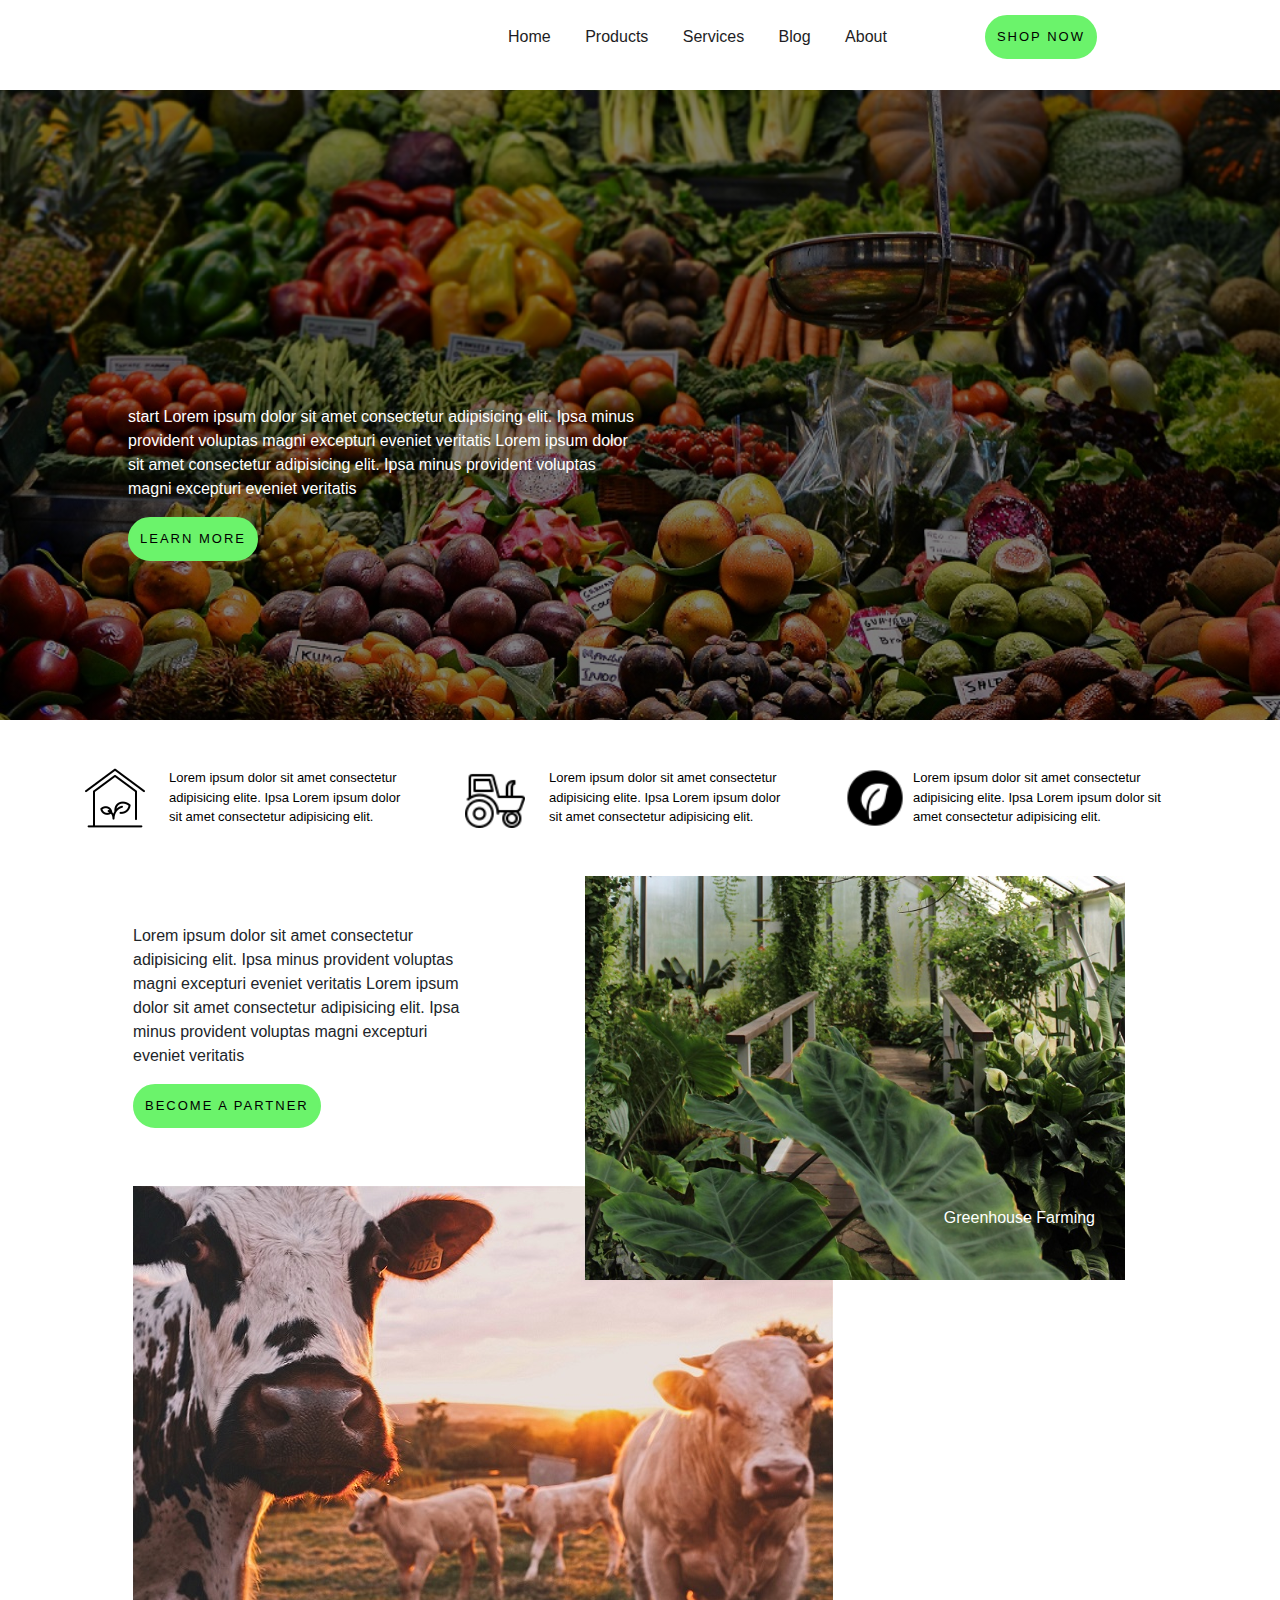
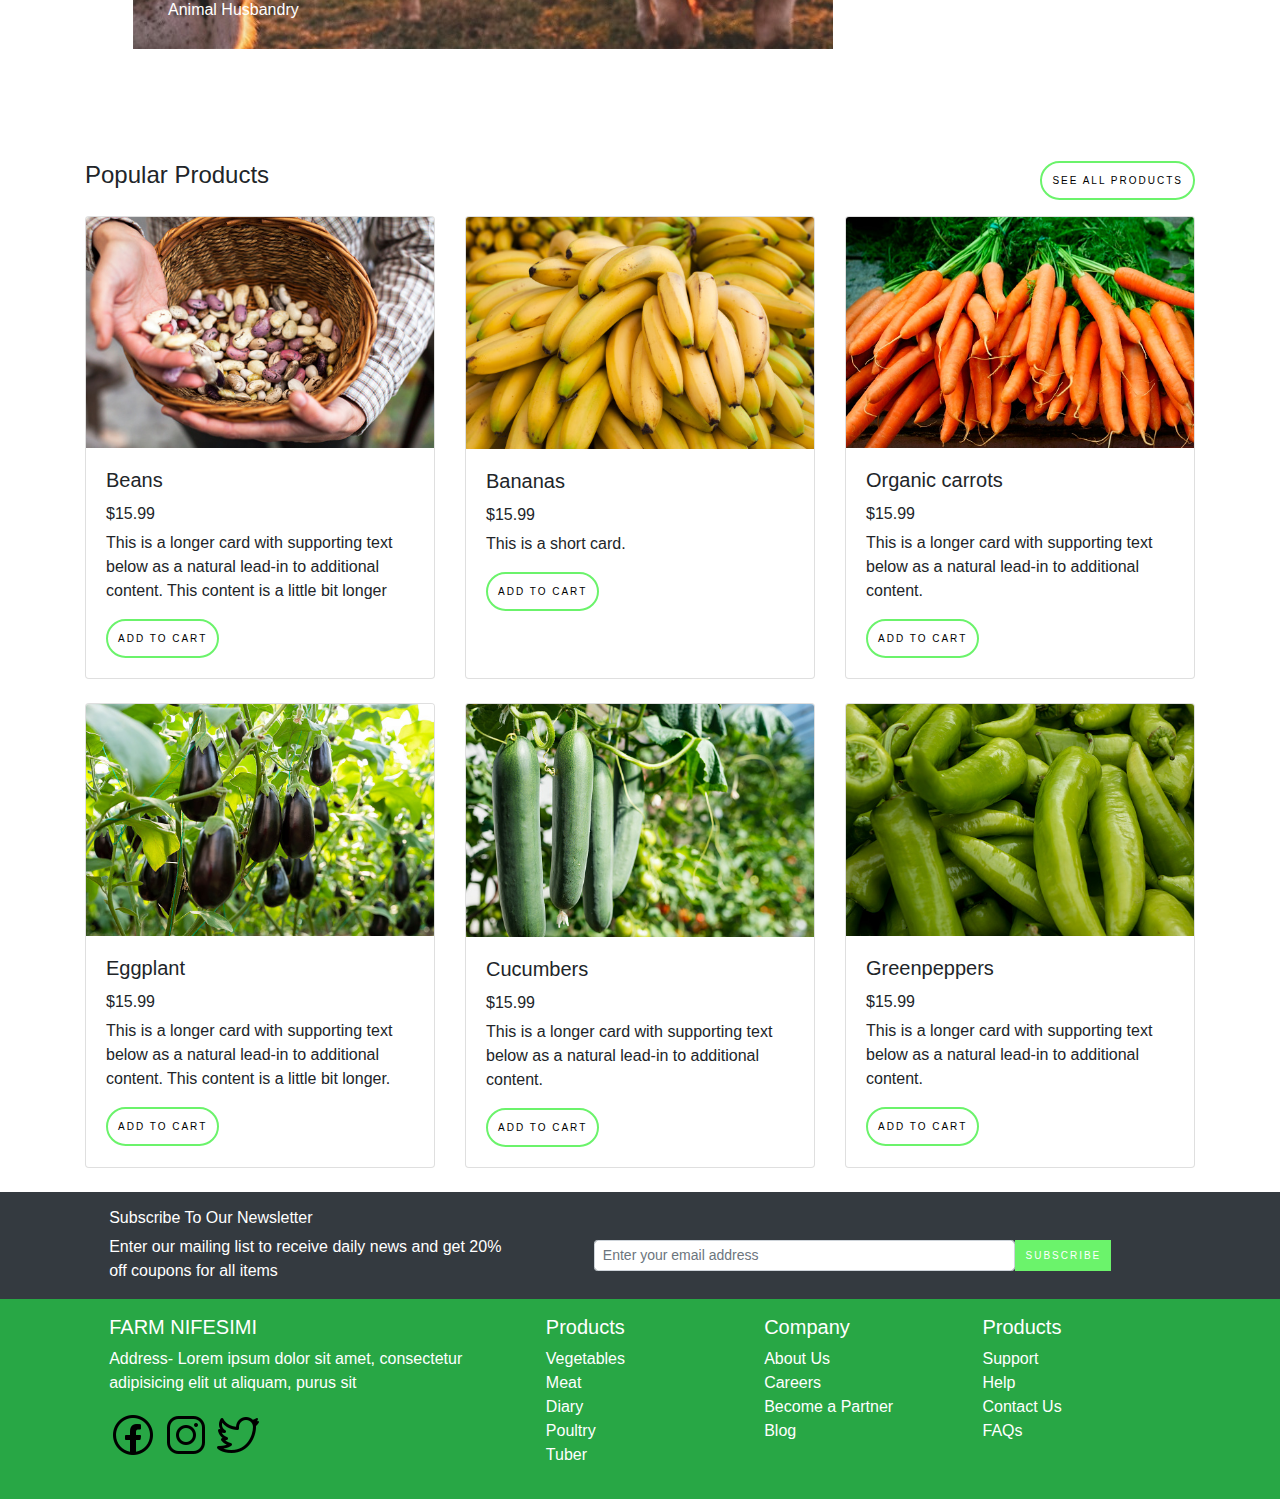
<file: index.html>
<!DOCTYPE html>
<html lang="en">

<head>
    <meta charset="UTF-8">
    <meta http-equiv="X-UA-Compatible" content="IE=edge">
    <meta name="viewport" content="width=device-width, initial-scale=1.0">
    <link href='https://unpkg.com/boxicons@2.1.2/css/boxicons.min.css' rel='stylesheet'>
    <link rel="stylesheet" href="https://use.fontawesome.com/releases/v5.7.1/css/all.css">
    <link rel="stylesheet" href="css/bootstrap.min.css">
    <link rel="stylesheet" href="style.css">
    <title>FARMWEBSITE BY NIFE</title>
</head>

<body>
    <div class="container">
        <div class="header">
            <nav>
                <h2><span> FARM INYANG.</span></h2>
                <ul>
                    <li><a href="index.html">Home</a></li>
                    <li><a href="products.html">Products</a></li>
                    <li><a href="#">Services</a></li>
                    <li><a href="#">Blog</a></li>
                    <li><a href="#">About</a></li>
                </ul>
                <span><a href="products.html" class="button">Shop Now</a></span>
            </nav>
            
        </div>
        
    </div>
    <div class="container-fluid mx-0 px-0">
        <div class="hero-image ">
            <!-- <span class="hero-image"></span> -->
            <!-- <img src="img/header22.jpg"> -->
            <div class="hero-text">
                <p>start Lorem ipsum dolor sit amet consectetur adipisicing elit.
                    Ipsa minus provident voluptas magni excepturi eveniet veritatis
                    Lorem ipsum dolor sit amet consectetur adipisicing elit.
                    Ipsa minus provident voluptas magni excepturi eveniet veritatis
                </p>
                <button class="button">Learn More</button>
            </div>
        </div>
    </div>






    <div class="container">
        <div class="row my-sm-5">
            <div class="col d-flex">
                <img class="img-fluid d-block" src="img/icons8-greenhouse-60.png">
                <a href="#" class="text-left mx-4 custom___link">Lorem ipsum dolor sit amet
                    consectetur adipisicing
                    elite.
                    Ipsa Lorem ipsum dolor sit amet consectetur adipisicing elit.
                </a>
            </div>
            <div class="col d-flex">
                <img class="img-fluid" src="img/icons8-tractor-50.png" alt="">
                <a href="#" class="text-left mx-4 custom___link">Lorem ipsum dolor sit amet
                    consectetur adipisicing
                    elite.
                    Ipsa Lorem ipsum dolor sit amet consectetur adipisicing elit.
                </a>
            </div>
            <div class="col d-flex">
                <img class="img-fluid" src="img/icons8-organic-food-50.png" alt="">
                <a href="#" class="custom___link mx-2 text-left"> Lorem ipsum dolor sit amet
                    consectetur adipisicing
                    elite.
                    Ipsa Lorem ipsum dolor sit amet consectetur adipisicing elit.
                </a>
            </div>
        </div>

        <div class="row">
            <div class="col-4 my-5 mx-5">
                <p>Lorem ipsum dolor sit amet consectetur adipisicing elit.
                    Ipsa minus provident voluptas magni excepturi eveniet veritatis
                    Lorem ipsum dolor sit amet consectetur adipisicing elit.
                    Ipsa minus provident voluptas magni excepturi eveniet veritatis
                </p>
                <button class="button">Become a Partner</button>
                <div class="cattle">
                    <img class="my-5" src="img/stijn-te-strake-UdhpcfImQ9Y-unsplash.jpeg">
                    <a href="#" class="img-text-1">Animal Husbandry</a>
                </div>
            </div>
            <div class="col-6 mx-4">
                <img class="img-fluid max-width= 100%" src="img/original.jpg">
                <a href="#" class="img-text">Greenhouse Farming</a>
            </div>
        </div>

        <div class="row justify-content-between my-3">
            <div class="col">
                <h4>Popular Products</h4>
            </div>
            <div class="col">
                <a href="products.html"><button class="btn float-right">See All Products</button></a>
            </div>
        </div>

        <div class="row row-cols-1 row-cols-md-3">
            <div class="col mb-4">
                <div class="card h-100">
                    <img src="img/beans.jpg" class="card-img-top" alt="...">
                    <div class="card-body">
                        <h5 class="card-title">Beans</h5>
                        <h6>$15.99</h6>
                        <p class="card-text">This is a longer card with supporting text below as a natural lead-in to
                            additional content. This content is a little bit longer
                        </p>
                        <a href="#" class="btn">add to cart</a>
                    </div>
                </div>
            </div>
            <div class="col mb-4">
                <div class="card h-100">
                    <img src="img/bananas.jpg" class="card-img-top" alt="...">
                    <div class="card-body">
                        <h5 class="card-title">Bananas</h5>
                        <h6>$15.99</h6>
                        <p class="card-text">This is a short card.</p>
                        <a href="#" class="btn">add to cart</a>
                    </div>
                </div>
            </div>
            <div class="col mb-4">
                <div class="card h-100">
                    <img src="img/carrots.jpg" class="card-img-top" alt="...">
                    <div class="card-body">
                        <h5 class="card-title">Organic carrots</h5>
                        <h6>$15.99</h6>
                        <p class="card-text">This is a longer card with supporting text below as a natural lead-in to
                            additional content.
                        </p>
                        <a href="#" class="btn">add to cart</a>
                    </div>
                </div>
            </div>
            <div class="col mb-4">
                <div class="card h-100">
                    <img src="img/eggplant.jpg" class="card-img-top" alt="...">
                    <div class="card-body">
                        <h5 class="card-title">Eggplant</h5>
                        <h6>$15.99</h6>
                        <p class="card-text">This is a longer card with supporting text below as a natural lead-in to
                            additional content. This content is a little bit longer.
                        </p>
                        <a href="#" class="btn">add to cart</a>
                    </div>
                </div>
            </div>
            <div class="col mb-4">
                <div class="card h-100">
                    <img src="img/cucumbers.jpg" class="card-img-top" alt="...">
                    <div class="card-body">
                        <h5 class="card-title">Cucumbers</h5>
                        <h6>$15.99</h6>
                        <p class="card-text">This is a longer card with supporting text below as a natural lead-in to
                            additional content.
                        </p>
                        <a href="#" class="btn">add to cart</a>
                    </div>
                </div>
            </div>
            <div class="col mb-4">
                <div class="card h-100">
                    <img src="img/greenpepper.jpg" class="card-img-top" alt="...">
                    <div class="card-body">
                        <h5 class="card-title">Greenpeppers</h5>
                        <h6>$15.99</h6>
                        <p class="card-text">This is a longer card with supporting text below as a natural lead-in to
                            additional content.
                        </p>
                        <a href="#" class="btn">add to cart</a>
                    </div>
                </div>
            </div>
        </div>



    </div>


    <div class="container-flex bg-dark">
        <div class="footer">
            <div class="row justify-content-center">
                <!--<div class="footer-email-form">
                    <input type="email" placeholder="Enter your email address" id="footer-email">
                    <input type="submit" value="Subscribe" id="footer-email-btn">
                </div>-->

                <div class="col-4 footer-content mt-3 ml-5 d-block">

                    <h6><span>Subscribe To Our Newsletter</span></h6>
                    <p class="footer">Enter our mailing list to receive daily news and get 20% off coupons for all items
                    </p>

                </div>

                <div class="col-4 mt-5 ml-5 pr-0 d-flex footer-form">
                    <input class="form-control form-control-sm" type="emai" placeholder="Enter your email address">

                </div>
                <div class="col-2 mt-5 ml-0 pl-0">
                    <a href="#" class="butt">Subscribe</a>
                </div>
            </div>

        </div>


    </div>


    <div class="container-flex bg-success">
        <div class="final-footer">
            <div class="row justify-content-center">
                <div class="col-4 my-3">
                    <h5>FARM NIFESIMI</h5>
                    <p>Address- Lorem ipsum dolor sit amet, consectetur adipisicing elit ut aliquam, purus sit</p>
                    <div class="socials">
                        <a href=""><img src="img/icons8-facebook-48.png" alt=""></a>
                        <a href=""><img src="img/icons8-instagram-48.png" alt=""></a>
                        <a href=""><img src="img/icons8-twitter-48.png" alt=""></a>
                    </div>

                </div>
                <div class="futter col-2 my-3">
                    <h5>Products</h5>
                    <ul>
                        <li>Vegetables</li>
                        <li>Meat</li>
                        <li>Diary</li>
                        <li>Poultry</li>
                        <li>Tuber</li>
                    </ul>
                </div>
                <div class="futter col-2 my-3">
                    <h5>Company</h5>
                    <ul>
                        <li>About Us</li>
                        <li>Careers</li>
                        <li>Become a Partner</li>
                        <li>Blog</li>
                    </ul>
                </div>
                <div class="futter col-2 my-3">
                    <h5>Products</h5>
                    <ul>
                        <li>Support</li>
                        <li>Help</li>
                        <li>Contact Us</li>
                        <li>FAQs</li>
                    </ul>
                </div>
            </div>
        </div>
    </div>

    <script src="js/jquery.min.js"></script>
    <script src="js/bootstrap.bundle.min.js"></script>
    <!-- <link rel="stylesheet" href="js/jquery.min.js"> -->
    <!-- <link rel="stylesheet" href="js/bootstrap.bundle.min.js"> -->
</body>

</html>
</file>
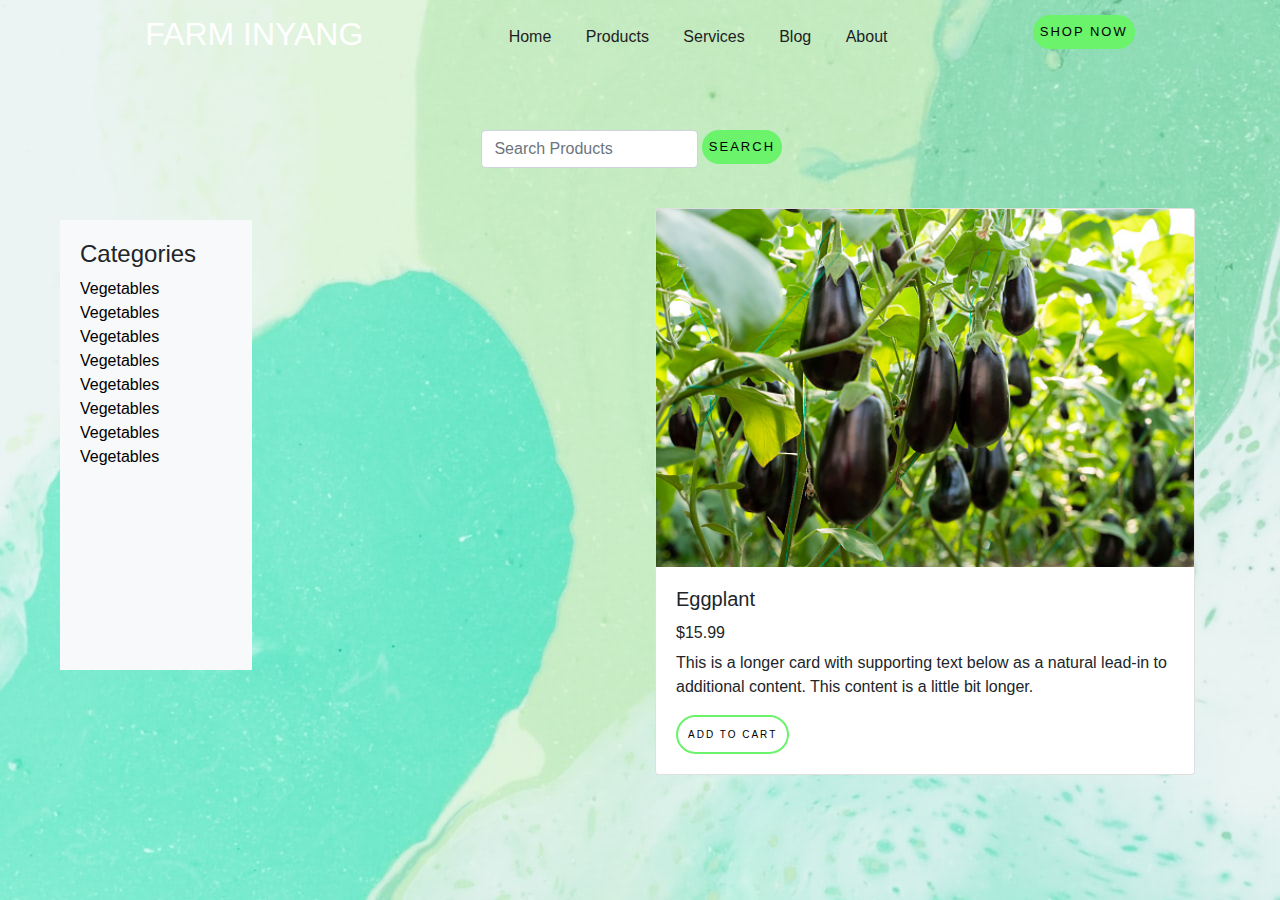
<file: products.html>
<!DOCTYPE html>
<html lang="en">

<head>
    <meta charset="UTF-8">
    <meta http-equiv="X-UA-Compatible" content="IE=edge">
    <meta name="viewport" content="width=device-width, initial-scale=1.0">
    <link href='https://unpkg.com/boxicons@2.1.2/css/boxicons.min.css' rel='stylesheet'>
    <link rel="stylesheet" href="https://use.fontawesome.com/releases/v5.7.1/css/all.css">
    <link rel="stylesheet" href="css/bootstrap.min.css">
    <link rel="stylesheet" href="style.css">
    <title>Products</title>
</head>

<body background="img/pawel-czerwinski-cx90ak4WBFQ-unsplash.jpg">
    <div class="header">
        <nav>
            <h2><span> FARM INYANG</span></h2>
            <ul>
                <li><a href="index.html">Home</a></li>
                <li><a href="products.html">Products</a></li>
                <li><a href="#">Services</a></li>
                <li><a href="#">Blog</a></li>
                <li><a href="#">About</a></li>
            </ul>
            <a href="products.html" class="button-1">Shop Now</a>
        </nav>
    </div>
    <div class="search my-3 d-flex justify-content-center">
        <div class="row">
            <div class="col-8 my-4 pr-0 float-left">
                <input class="form-control" type="text" placeholder="Search Products">
            </div>
            <div class="col-4 my-4 pl-1">
                <a href="#" class="button-1">Search</a>

            </div>
        </div>
    </div>


    <div class="container">
        <div class="row">
            <div class="col">
                <div class="sidebar bg-light">
                    <ul>
                        <li>
                            <h4>Categories</h4>
                        </li>
                        <li><a href="">Vegetables</a></li>
                        <li><a href="">Vegetables</a></li>
                        <li><a href="">Vegetables</a></li>
                        <li><a href="">Vegetables</a></li>
                        <li><a href="">Vegetables</a></li>
                        <li><a href="">Vegetables</a></li>
                        <li><a href="">Vegetables</a></li>
                        <li><a href="">Vegetables</a></li>
                    </ul>
                </div>
            </div>

            <div class="col">
                <div class="card h-100">
                    <img src="img/eggplant.jpg" class="card-img-top" alt="...">
                    <div class="card-body">
                        <h5 class="card-title">Eggplant</h5>
                        <h6>$15.99</h6>
                        <p class="card-text">This is a longer card with supporting text below as a natural lead-in
                            to
                            additional content. This content is a little bit longer.
                        </p>
                        <a href="#" class="btn">add to cart</a>
                    </div>
                </div>
            </div>
            


        </div>


    </div>



    <script src="js/jquery.min.js"></script>
    <script src="js/bootstrap.bundle.min.js"></script>

    
</body>

</html>
</file>
<file: style.css>
* {
	margin: 0px;
	padding: 0px;
	box-sizing: border-box;
}

body, html {
	font-family: 'Open Sans' Arial, Helvetica, sans-serif;
	
	/* overflow-x: hidden; */
	/* width: 100vw; */
}



a {
	text-decoration: none;
}
h2 span{
    color: white;
}

nav {
	display: flex;
	align-items: flex-start;
	justify-content: space-evenly;
	padding: 15px;
}

nav ul li {
	list-style: none;
    align-items: flex-end;
	display: inline-block;
	padding: 10px 15px;
}

nav ul li a {
	color: #1d1d24;
	position: relative;
	padding: 5px 0;
    text-decoration: none;
}

nav ul li a:hover {
	color: green;
    text-decoration: none;
}

nav ul li a::after {
	content: "";
	position: absolute;
	left: 0;
	width: 0;
	height: 2px;
	background: green;
	transition: 0.3s;
	bottom: 0;
}

nav ul li a:hover::after {
	width: 100%;
}

.button {
	color: black;
	font-size: 13px;
    text-decoration: none;
	text-transform: uppercase;
	letter-spacing: 2px;
	padding: 10px 10px;
	border-radius: 500px;
	display: inline-block;
	font-weight: 500;
	transition: all 0.4s ease-in-out;
	background-size: 152% 100%;
	background: rgb(107, 243, 107);
	border: 2px solid rgb(107, 243, 107);
}

.button:hover {
	background: transparent;
	border-color: rgb(107, 243, 107);
	color: rgb(107, 243, 107);
    text-decoration: none;
}


.hero-image {
	background-image: linear-gradient(rgba(0,0,0,0.5),rgba(0,0,0,0.5)), url("img/header22.jpg");
	/* background-image:; */
	height: 70vh;
	width: 100vw;
	background-position: center;
	background-repeat: no-repeat;
	background-size: cover;
	position: relative;
}

.hero-text{
	text-align: left;
	position: absolute;
	top: 50%;
	right: 50%;
	left: 10%;
	color: white;
}

.custom___link{
	color : #000;
	font-size: small;
	
}
.custom___link:hover {
	color: green !important;
	text-decoration: none;
}

.greenhouse{
	position: absolute;
	left: 400px;
	top: 430px;
	/*z-index: -1;*/

}


.cattle {
	padding-top: 10px;
	/*z-index: -1;*/
}


.btn{
	color: black;
	font-size: 10px;
    text-decoration: none;
	text-transform: uppercase;
	letter-spacing: 2px;
	padding: 10px 10px;
	border-radius: 500px;
	display: inline-block;
	font-weight: 500;
	transition: all 0.4s ease-in-out;
	background-size: 152% 100%;
	background: white;
	border: 2px solid rgb(107, 243, 107);
}

.btn:hover{
	background: rgb(107, 243, 107);
	border-color: rgb(107, 243, 107);
	color: white;
    text-decoration: none;
}


a.img-text-1 {
	position: absolute;
    bottom: 75px;
	left: 50px;
	color: white;
	text-decoration: none;
}

a.img-text-1:hover{
	color: green;
	text-decoration: none;
}

a.img-text {
	position: absolute;
    top: 330px;
	right: 45px;
	color: white;
	text-decoration: none;
}

a.img-text:hover{
	color: green;
	text-decoration: none;
}


.footer-form{
	border-radius: 2px;
}


.footer-content{
    margin-left: 25px;
    
}

h6 span{
	color: #fff;
}

p.footer{
	font-size: smaller, white;
	color: white !important ; 
}


a.butt{
	color: white;
	font-size: 10px;
    text-decoration: none;
	text-transform: uppercase;
	letter-spacing: 2px;
	padding: 8px 10px;
	border-radius: inherit;
	display: inline-block;
	font-weight: 500;
	transition: all 0.4s ease-in-out;
	background-size: 152% 100%;
	background:  rgb(107, 243, 107);
	border:0px solid rgb(107, 243, 107);
}

a.butt:hover{
	background: white;
	border-color: rgb(107, 243, 107);
	color: black;
    text-decoration: none;
}


.futter ul li{
	list-style: none;
	color: #fff;
}

.final-footer h5{
	color: #fff;
	
}

.final-footer p{
	color: #fff;
}

.socials.img{
	color:white;
	width: 30px;
}






/*product.html*/
.button-1 {
	color: black;
	font-size: 13px;
    text-decoration: none;
	text-transform: uppercase;
	letter-spacing: 2px;
	padding: 5px 5px;
	border-radius: 100px;
	display: inline-block;
	font-weight: 500;
	transition: all 0.4s ease-in-out;
	background-size: 152% 100%;
	background: rgb(107, 243, 107);
	border: 2px solid rgb(107, 243, 107);
}

.button-1:hover {
	background: transparent;
	border-color: rgb(107, 243, 107);
	color: white;
    text-decoration: none;
}

.sidebar {
	background: #fff;
	width: 15%;
	height: 50vh;
	position: fixed;
	top: 220px;
	left: 60px;
	padding-left: 20px;
	padding-top: 20px;
}

.sidebar ul li{
	list-style: none;
}

.sidebar ul li a{
	text-decoration: none;
	color: #000;

}
</file>
